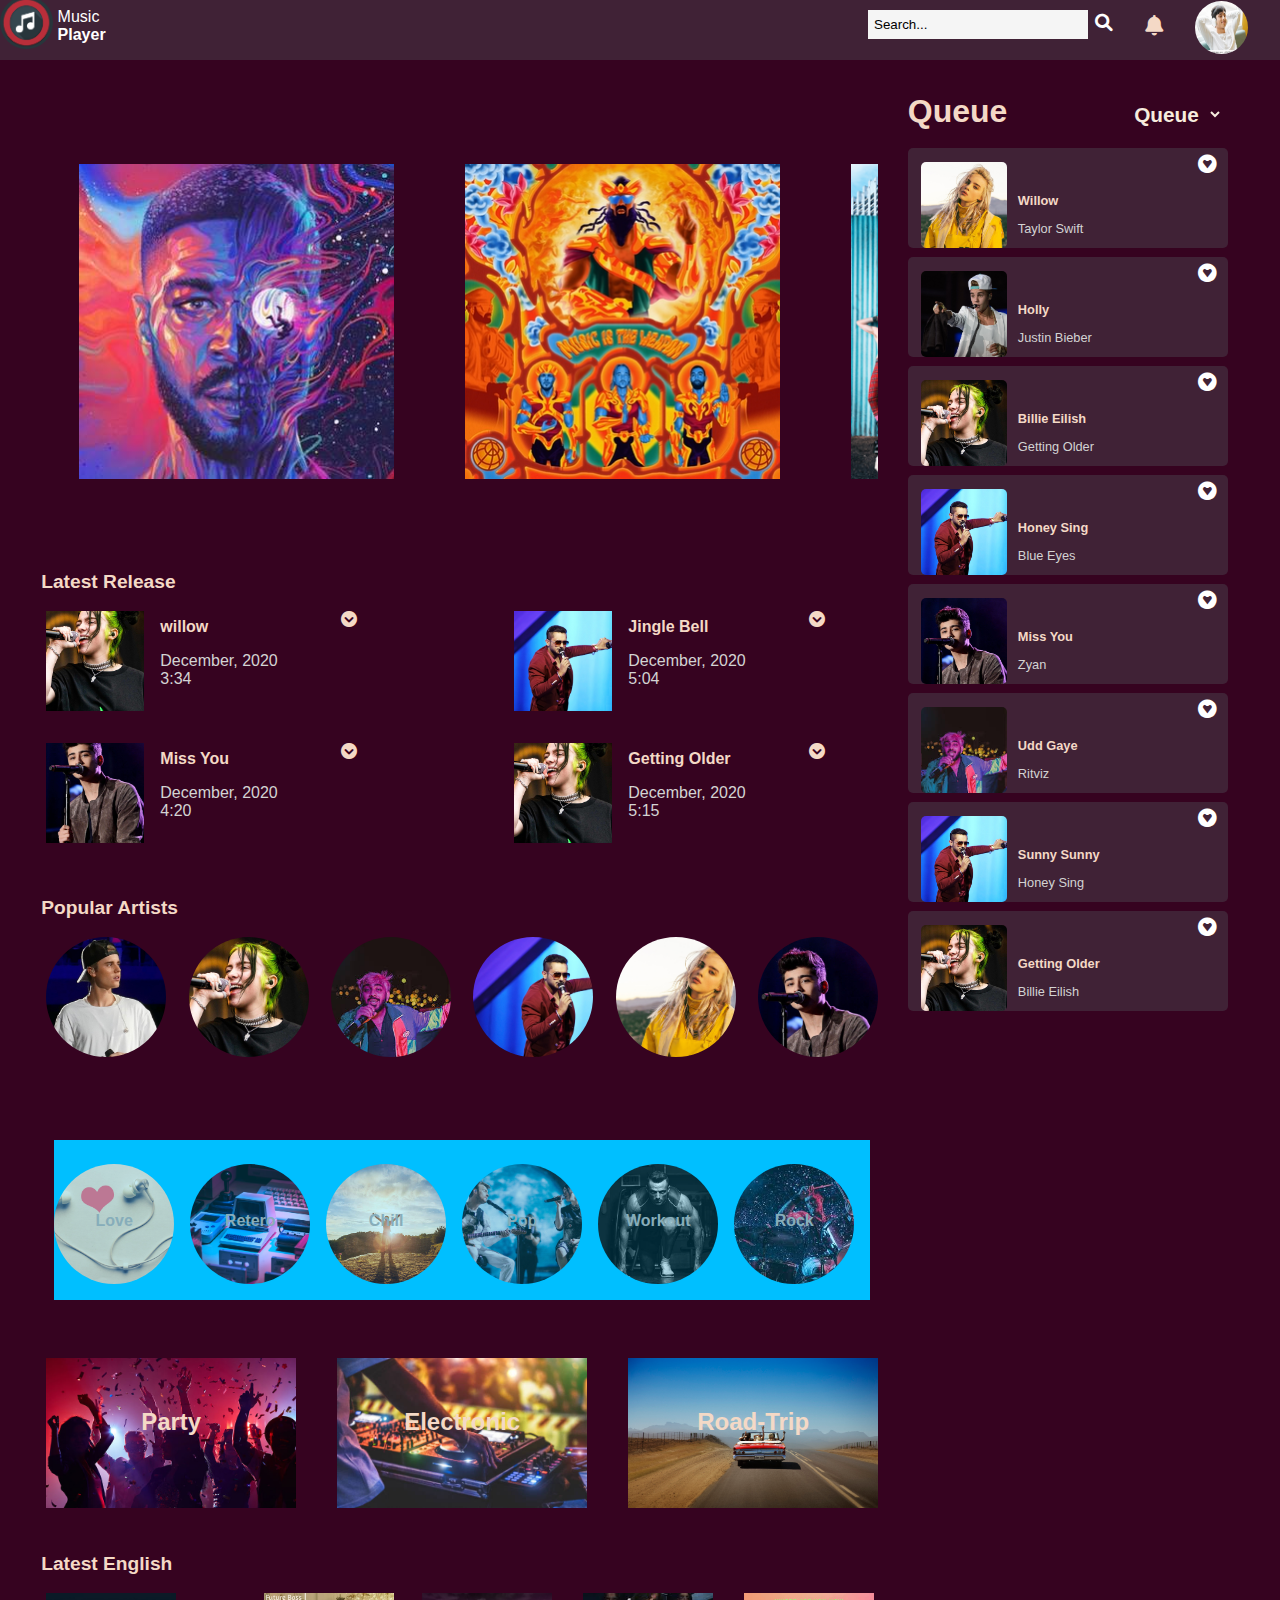
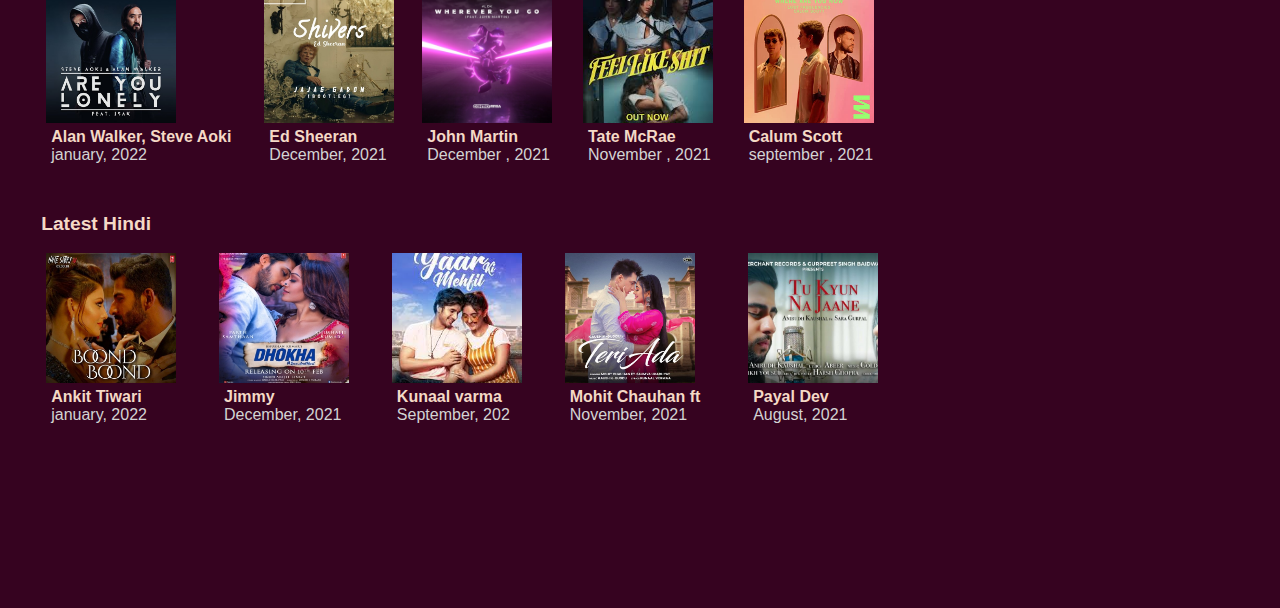
<file: index.html>
<!DOCTYPE html>
<html>
<head>

	<title>Music Player</title>
	<!--css link-->
	<link rel="stylesheet" type="text/css" href="index.css">
	<!--font awesome link-->
	<link rel="stylesheet" type="text/css" href="https://cdnjs.cloudflare.com/ajax/libs/font-awesome/6.0.0/css/all.min.css">
	<!--responsive link-->
	<meta name="viewport" content="width=device-width, initial-scale=1">

</head>
<body>
	<nav>
		<!--Music Player Logo div-->
			<div id="music-player-header">
				 <div id="music-player-logo">
					 <img src="Images/musicdp.png">
				 </div>

				 <!--Music Player Logo div end-->

				 <!--Music Player Title-->
				 <div id="music-player-name">
		             Music<br/><b>Player</b>
				 </div>
			</div>
			 <!--Music Player Title div end-->

	         <!--Search Bar div-->
	         <div id="search-bar-utility">
				 <div id="search-bar">
					 <form>
						 <input type="text" placeholder="Search...">
						 <!--Search Icon-->
						 <i class="fas fa-search"></i>
					 </form>
				 </div>
				 <!--Search Bar div end-->

		         <!--Notification Bell div-->
				 <div id="notifications">
					 <i class="fas fa-bell"></i>
				 </div>
				 <!--Notification Bell div end-->

		         <!--User Image div-->
				 <div id="user">
					 <img src="Images/asian-man.jpg">
				 </div>
			</div>
	
		 <!--User Image div end-->
	</nav>
    <!--end of navigation bar section-->
    <!--Main body of the Music Player Home Page-->
	<main>
		<!--Home Screen Carousel which is slideshown with class slideshow-->
		<div id="new-releases">
			 <img src="Images/Man_on_the_Moon_III.jpg">
			 <img src="Images/Major_Lazer_-_Music_Is_The_Weapon_(album).jpeg">
			 <img src="Images/Yungblud_-_Weird!.png">
		</div>
		<!--End of home screen carousel-->
        
      <!--Begining of latest release section-->
		<div id="latest-release">
			<!--Heading-->
			<h1>Latest Release</h1>
            <!--Latest Release Item div which contains the latest songs displayed-->
			<div id="latest-release-items">
				<!--Item 1-->
                <div id="latest-release-item">
                	<!--Song Image-->
                	<div id="latest-release-img" class="latest-release-img">
                		<!--Play Button div which is hidden and appears on hover-->
                		<div id="latest-release-img-button" class="hide">
                		     <a href="#music-bar" class="font-color"><i class="fas fa-play"></i></a>
                	    </div>
                	    <!--End of Play Button Div-->
                	 </div>
                	 <!--End of Song Image-->
                     <!--Div containing song details-->
                	 <div id="latest-item-title" class="hide">
                	     <b>willow</b>
                	     <p style="color:lightgrey">December, 2020 &emsp;&emsp; 3:34</p>
                     </div>
                     <!--End of div containing song details-->
                     <!--Dropdown menu icon-->
                     <div id="dropdown">
                        <i class="fas fa-chevron-circle-down">
                     	<div id="dropdown-menu" class="hide">
                     		<div id="dropdown-list">
                     			<i class="fas fa-play"></i>
                     			&nbsp;
                     		    <a href="#music-bar">Play Now</a>
                     	    </div>
                     		<hr/>
                     		<div id="dropdown-list">
                     			<i class="fas fa-plus"></i>
                     			&nbsp;
                     		    <a href="#latest-release">Add to Queue</a>
                     	    </div>
                     		<hr/>
                     		<div id="dropdown-list">
                     			<i class="fas fa-plus"></i>
                     			&nbsp;
                     		    <a href="#latest-release">Add to Favourites</a>
                     	    </div>
                     		<hr/>
                     		<div id="dropdown-list">
                     			<i class="fas fa-exclamation-circle"></i>
                     			&nbsp;
                     		    <a href="#latest-release">Get Info</a>
                     	    </div>
                     	</div>
                        </i>
                     </div>
                     <!--End of dropdown menu-->
                </div>
                <!--End of Item 1-->
                <!--Item 2-->
                <div id="latest-release-item">
                	<!--Song Image-->
                	<div id="latest-release-img-2" class="latest-release-img">
                		<!--Play Button div which is hidden and appears on hover-->
                		<div id="latest-release-img-button" class="hide">
                		     <a href="#music-bar" class="font-color"><i class="fas fa-play"></i></a>
                	    </div>
                	 <!--End of Play Button Div-->
                     </div>
                     <!--End of Song Image-->
                     <!--Div containing song details-->
                	 <div id="latest-item-title">
                	     <b>Jingle Bell</b>
                	     <p style="color:lightgrey">December, 2020 &emsp;&emsp; 5:04</p>
                     </div>
                     <!--End of div containing song details-->
                     <!--Dropdown menu icon-->
                	    <div id="dropdown">
                        <i class="fas fa-chevron-circle-down">
                     	<div id="dropdown-menu" class="hide">
                     		<div id="dropdown-list">
                     			<i class="fas fa-play"></i>
                     			&nbsp;
                     		    <a href="#music-bar">Play Now</a>
                     	    </div>
                     		<hr/>
                     		<div id="dropdown-list">
                     			<i class="fas fa-plus"></i>
                     			&nbsp;
                     		    <a href="#latest-release">Add to Queue</a>
                     	    </div>
                     		<hr/>
                     		<div id="dropdown-list">
                     			<i class="fas fa-plus"></i>
                     			&nbsp;
                     		    <a href="#latest-release">Add to Favourites</a>
                     	    </div>
                     		<hr/>
                     		<div id="dropdown-list">
                     			<i class="fas fa-exclamation-circle"></i>
                     			&nbsp;
                     		    <a href="#latest-release">Get Info</a>
                     	    </div>
                     	</div>
                        </i>
                     </div>
                     <!--End of dropdown menu-->
                </div>
                <!--End of Item 2-->
                <!--Item 3-->
                <div id="latest-release-item">
                	 <!--Song Image-->
                     <div id="latest-release-img-3" class="latest-release-img">
                		<!--Play Button div which is hidden and appears on hover-->
                		<div id="latest-release-img-button" class="hide">
                		     <a href="#music-bar" class="font-color"><i class="fas fa-play"></i></a>
                	    </div>
                	 <!--End of Play Button Div-->
                     </div>
                     <!--End of Song Image-->
                     <!--Div containing song details-->
                	 <div id="latest-item-title">
                	     <b>Miss You</b>
                	     <p style="color:lightgrey">December, 2020 &emsp;&emsp; 4:20</p>
                     </div>
                     <!--End of div containing song details-->
                     <!--Dropdown menu icon-->
                	    <div id="dropdown">
                        <i class="fas fa-chevron-circle-down">
                     	<div id="dropdown-menu" class="hide">
                     		<div id="dropdown-list">
                     			<i class="fas fa-play"></i>
                     			&nbsp;
                     		    <a href="#music-bar" class="option-color">Play Now</a>
                     	    </div>
                     		<hr/>
                     		<div id="dropdown-list">
                     			<i class="fas fa-plus"></i>
                     			&nbsp;
                     		    <a href="#latest-release" class="option-color">Add to Queue</a>
                     	    </div>
                     		<hr/>
                     		<div id="dropdown-list">
                     			<i class="fas fa-plus"></i>
                     			&nbsp;
                     		    <a href="#latest-release" class="option-color">Add to Favourites</a>
                     	    </div>
                     		<hr/>
                     		<div id="dropdown-list">
                     			<i class="fas fa-exclamation-circle"></i>
                     			&nbsp;
                     		    <a href="#latest-release" class="option-color">Get Info</a>
                     	    </div>
                     	</div>
                        </i>
                     </div>
                      <!--End of dropdown menu-->
                </div>
                <!--End of Item 3-->
                <!--Item 4-->
                 <div id="latest-release-item">
                 	 <!--Song Image-->
                	 <div id="latest-release-img-4" class="latest-release-img">
                	 	 <!--Play Button div which is hidden and appears on hover-->
                		 <div id="latest-release-img-button" class="hide">
                		         <a href="#music-bar" class="font-color"><i class="fas fa-play"></i></a>
                	     </div>
                	     <!--End of Play Button Div-->
                     </div>
                     <!--End of Song Image-->
                     <!--Div containing song details-->
                	 <div id="latest-item-title">
                	     <b>Getting Older</b>
                	     <p style="color:lightgrey">December, 2020 &emsp;&emsp; 5:15</p>
                     </div>
                     <!--End of div containing song details-->
                     <!--Dropdown menu icon-->
                	    <div id="dropdown">
                        <i class="fas fa-chevron-circle-down">
                     	<div id="dropdown-menu" class="hide">
                     		<div id="dropdown-list">
                     			<i class="fas fa-play"></i>
                     			&nbsp;
                     		    <a href="#music-bar">Play Now</a>
                     	    </div>
                     		<hr/>
                     		<div id="dropdown-list">
                     			<i class="fas fa-plus"></i>
                     			&nbsp;
                     		    <a href="#latest-release">Add to Queue</a>
                     	    </div>
                     		<hr/>
                     		<div id="dropdown-list">
                     			<i class="fas fa-plus"></i>
                     			&nbsp;
                     		    <a hrf="#latest-release">Add to Favourites</a>
                     	    </div>
                     		<hr/>
                     		<div id="dropdown-list">
                     			<i class="fas fa-exclamation-circle"></i>
                     			&nbsp;
                     		    <a href="#latest-release">Get Info</a>
                     	    </div>
                     	</div>
                        </i>
                     </div>
                      <!--End of dropdown menu-->
                 </div>
                <!--End of Item 4-->
   
			</div>
			<!--End of latest release item div-->
		</div>
		<!--End of latest release section--> 

		<!--Begining of popular artist section-->
		<div id="popular-artists">
			<!--Popular artist section title-->
			<h1>Popular Artists</h1>
			<!--Begining of popular artist list section-->
			<div id="popular-artists-list">
				<!--Artist 1-->
				<div id="popular-artists-image" class="box-shadow">
					<div id="popular-artists-text" class="hide box-shadow">
						<a href="file:///C:/Users/HP/Desktop/CSS/project/popularartistlist1.html">
							Justin Bieber
						</a>
					</div>
					
				</div>
				<!--end of artist 1-->
				<!--Artist 2-->
				<div id="popular-artists-image-2" class="box-shadow">
					<div id="popular-artists-text" class="hide">
						<a href="file:///C:/Users/HP/Desktop/CSS/project/popularartistlist2.html">
							Billie Eilish
						</a>
					</div>
				</div>
				<!--End of artist 2-->
				<!--Artist 3-->
				<div id="popular-artists-image-3" class="box-shadow">
					<div id="popular-artists-text" class="hide">
						<a href="file:///C:/Users/HP/Desktop/CSS/project/popularartistlist3.html">
							Ritviz
						</a>
					</div>
				</div>
				<!--end of artist 3-->
				<!--Artist 4-->
				<div id="popular-artists-image-4" class="box-shadow">
					<div id="popular-artists-text" class="hide">
						<a href="file:///C:/Users/HP/Desktop/CSS/project/popularartistlist4.html">
							Honey Sing
						</a>
					</div>
				</div>
				<!--end of artist 4-->
				<!--Artist 5-->
				<div id="popular-artists-image-5" class="box-shadow">
					<div id="popular-artists-text" class="hide">
						<a href="file:///C:/Users/HP/Desktop/CSS/project/popularartistlist5.html">
							Taylor Swift
						</a>
					</div>
				</div>
				<!--end of artist 5-->
				<!--Artist 6-->
				<div id="popular-artists-image-6" class="box-shadow">
					<div id="popular-artists-text" class="hide">
						<a href="file:///C:/Users/HP/Desktop/CSS/project/popularartistlist6.html">
							Zyan
						</a>
					</div>
				</div>
				<!--end of artist 6-->
			</div>
			<!-- end of populaar artists list div-->
		</div>
		<!--end popular artists section-->

		<!--Begining of playlist section-->
		<div id="playlist">
			<!--Playlist item 1-->
			<div id="playlist-item-1" class="playlist-items-style ">
				<div id="popular-artists-text">
					Love
				</div>
			</div>
			<!--end of Playlist item 1-->
			<!--Playlist item 2-->
			<div id="playlist-item-2" class="playlist-items-style ">
				<div id="popular-artists-text">
					Retero
				</div>
			</div>
			<!--end of  Playlist item 2-->
			<!--Playlist item 3-->
			<div id="playlist-item-3" class="playlist-items-style ">
				<div id="popular-artists-text">
					Chill
				</div>
			</div>
			<!--end Playlist item 3-->
			<!--Playlist item 4-->
			<div id="playlist-item-4" class="playlist-items-style ">
				<div id="popular-artists-text">
					Pop
				</div>
			</div>
			<!--end Playlist item 4-->
			<!--Playlist item 5-->
			<div id="playlist-item-5" class="playlist-items-style ">
				<div id="popular-artists-text">
					Workout
				</div>
			</div>
			<!--end Playlist item 5-->
			<!--Playlist item 6-->
			<div id="playlist-item-6" class="playlist-items-style ">
				<div id="popular-artists-text">
					Rock
				</div>
			</div>
			<!--end Playlist item 6-->
		</div>
	    <!--end of playlist section-->

	    <!--Begining of genre section-->
	    <div id="genre">
	    	<!--Genre item 1-->
	    	<div id="genre-item">
	    		<div id="genre-item-background-1" class="genre-items-style">Party</div>
	    	</div>
	    	<!--end of genre item 1-->
	    	<!--genre item 2-->
	    	<div id="genre-item">
	    		<div id="genre-item-background-2" class="genre-items-style">Electronic</div>
	    	</div>
	    	<!--end of genre item 2-->
	    	<!--genre item 3-->
	    	<div id="genre-item">
	    		<div id="genre-item-background-3" class="genre-items-style">Road-Trip</div>
	    	</div>
	    	<!--genre item 3-->
	    </div>
	    <!--end of genre section-->

	    <!--Begining of latest english songs section-->
	    <div id="ltest-songs">
	    	<!--latest english songs title-->
	    	<h1>Latest English</h1>
	    	<!--songs list div-->
	    	<div id="latest-songs-list">
	    		<!--song 1-->
	    		<div id="latest-songs-item">
	    			<!--song image-->
	    			<div id="latest-songs-item-img-1" class="latest-image-styling">
	    				<!--play button which is hidden and appears on hover-->
	    				<div id="latest-songs-item-button" class="hide">
	    					<i class="fa-solid fa-play"></i>
	    				</div>
	    				<!--end of play button div-->
	    			</div>
	    			<!--end of song image-->
	    			<!--song title-->
	    			<div id="latest-songs-item-title">
	    				<b>Alan Walker, Steve Aoki</b><br/><date style="color: lightgrey;" >january, 2022 </date>
	    			</div>
	    			<!--end of song title-->
	    		</div>
	    		<!--end of song 1-->
	    		<!--song 2-->
	    		<div id="latest-songs-item">
	    			<!--song image-->
	    			<div id="latest-songs-item-img-2" class="latest-image-styling">
	    				<!--play button div which is hiden apears on hover-->
	    				<div id="latest-songs-item-button" class="hide">
	    					<i class="fa-solid fa-play"></i>
	    				</div>
	    				<!--end of play button div-->
	    			</div>
	    			<!--end of song image-->
	    			<!--song title-->
	    			<div id="latest-songs-item-title">
	    				<b>Ed Sheeran</b><br/><date style="color: lightgrey;">December, 2021</date>
	    			</div>
	    			<!--end of song title-->
	    		</div>
	    		<!--end of son 2-->
	    		<!--song 3-->
	    		<div id="latest-songs-item">
	    			<!--song image-->
	    			<div id="latest-songs-item-img-3" class="latest-image-styling">
	    				<!--play button div which is hidden appears on hover-->
	    				<div id="latest-songs-item-button" class="hide">
	    					<i class="fa-solid fa-play"></i>
	    				</div>
	    				<!--end of play button div-->
	    			</div>
	    			<!--end of song image-->
	    			<!--song title--> 
	    			<div id="latest-songs-item-title">
	    				<b>John Martin</b><br/><date style="color: lightgrey;">December , 2021</date>
	    			</div>
	    			<!--end of song title-->  
	    	</div>
	    	<!--end of song 3-->
	    	<!--song 4-->
	    	<div id="latest-songs-item">
	    		<!--song image-->
	    		<div id="latest-songs-item-img-4" class="latest-image-styling">
	    			<!--play button div which is hidden appears on hover-->
	    			<div id="latest-songs-item-button" class="hide">
	    				<i class="fa-solid fa-play"></i>
	    			</div>
	    			<!--end play button-->
	    		</div>
	    		<!--end of song image-->
	    		<!--song title-->
	    		<div id="latest-songs-item-title">
	    			<b>Tate McRae</b><br/><date style="color: lightgrey;">November , 2021</date>
	    		</div>
	    		<!--end of song title-->
	    	</div>
	    	<!--end of song 4-->
	    	<!--song 5-->
	    	<div id="latest-songs-item">
	    		<!--song image-->
	    		<div id="latest-songs-item-img-5" class="latest-image-styling">
	    			<!--play button div which is hiden apears on hover-->
	    			<div id="latest-songs-item-button" class="hide">
	    				<i class="fa-solid fa-play"></i>
	    			</div>
	    			<!--end of play button div-->
	    		</div>
	    		<!--end of song image-->
	    		<!--song title-->
	    		<div id="latest-songs-item-title">
	    			<b>Calum Scott</b><br/><date style="color: lightgrey;">september , 2021</date>
	    		</div>
	    		<!--end of song title-->
	    	</div>
	    	<!--end of song 5-->
	    </div>
	    <!--Ending of latest english songs section-->

	    <!--Beginig of latest hindi songs  section-->
	    <div id="ltest-songs">
	    	<!--latest english songs title-->
	    	<h1>Latest Hindi</h1>
	    	<!--songs list div-->
	    	<div id="latest-songs-list">
	    		<!--song 1-->
	    		<div id="latest-songs-item">
	    			<!--song image-->
	    			<div id="latest-songs-item-img-6" class="latest-image-styling">
	    				<!--play button which is hidden and appears on hover-->
	    				<div id="latest-songs-item-button" class="hide">
	    					<i class="fa-solid fa-play"></i>
	    				</div>
	    				<!--end of play button div-->
	    			</div>
	    			<!--end of song image-->
	    			<!--song title-->
	    			<div id="latest-songs-item-title">
	    				<b>Ankit Tiwari</b><br/><date style="color: lightgrey;" >january, 2022 </date>
	    			</div>
	    			<!--end of song title-->
	    		</div>
	    		<!--end of song 1-->
	    		<!--song 2-->
	    		<div id="latest-songs-item">
	    			<!--song image-->
	    			<div id="latest-songs-item-img-7" class="latest-image-styling">
	    				<!--play button which is hidden and appears on hover-->
	    				<div id="latest-songs-item-button" class="hide">
	    					<i class="fa-solid fa-play"></i>
	    				</div>
	    				<!--end of play button div-->
	    			</div>
	    			<!--end of song image-->
	    			<!--song title-->
	    			<div id="latest-songs-item-title">
	    				<b>Jimmy</b><br/><date style="color: lightgrey;" >December, 2021 </date>
	    			</div>
	    			<!--end of song title-->
	    		</div>
	    		<!--end of song 2-->
	    		<!--song 3-->
	    		<div id="latest-songs-item">
	    			<!--song image-->
	    			<div id="latest-songs-item-img-8" class="latest-image-styling">
	    				<!--play button which is hidden and appears on hover-->
	    				<div id="latest-songs-item-button" class="hide">
	    					<i class="fa-solid fa-play"></i>
	    				</div>
	    				<!--end of play button div-->
	    			</div>
	    			<!--end of song image-->
	    			<!--song title-->
	    			<div id="latest-songs-item-title">
	    				<b>Kunaal varma</b><br/><date style="color: lightgrey;" >September, 202 </date>
	    			</div>
	    			<!--end of song title-->
	    		</div>
	    		<!--end of song 3-->
	    		<!--song 4-->
	    		<div id="latest-songs-item">
	    			<!--song image-->
	    			<div id="latest-songs-item-img-9" class="latest-image-styling">
	    				<!--play button which is hidden and appears on hover-->
	    				<div id="latest-songs-item-button" class="hide">
	    					<i class="fa-solid fa-play"></i>
	    				</div>
	    				<!--end of play button div-->
	    			</div>
	    			<!--end of song image-->
	    			<!--song title-->
	    			<div id="latest-songs-item-title">
	    				<b>Mohit Chauhan ft</b><br/><date style="color: lightgrey;" >November, 2021 </date>
	    			</div>
	    			<!--end of song title-->
	    		</div>
	    		<!--end of song 4-->
	    		<!--song 5-->
	    		<div id="latest-songs-item">
	    			<!--song image-->
	    			<div id="latest-songs-item-img-10" class="latest-image-styling">
	    				<!--play button which is hidden and appears on hover-->
	    				<div id="latest-songs-item-button" class="hide">
	    					<i class="fa-solid fa-play"></i>
	    				</div>
	    				<!--end of play button div-->
	    			</div>
	    			<!--end of song image-->
	    			<!--song title-->
	    			<div id="latest-songs-item-title">
	    				<b>Payal Dev</b><br/><date style="color: lightgrey;" >August, 2021 </date>
	    			</div>
	    			<!--end of song title-->
	    		</div>
	    		<!--end of song 5-->
	    </div>
	    <!--ending of latest hindi songs section-->
	</main>
	<!--end of main section-->

	<!--begining of aside section-->
	<aside>
		<!--header of aside section-->
		<div id="aside-header">
			<!--Aside section title-->
			<div id="aside-title">
				Queue
			</div>
			<!--end of aside section title-->
			<!--dropdown menu-->
			<div id="aside-dropdowm">
				<form>
					<select>
						<option id="queue" label="Queue">Queue</option>
						<option id="playlist" label="Playlist"><a href="musicplayerhomepage2.html">Playlist</a></option>
					</select>
				</form>
			</div>
			<!--end of dropdown menu-->
		</div>
		<!--end of aside section header-->
		<!--List of songs-->
		<!--song 1-->
		<div id="queue-item">
			<!--song image-->
			<div id="queue-item-img-1" class="queue-item-img-styling"></div>
			<!--song title-->
			<div id="queue-item-title">
				<b>Willow</b>
				<p style="color:lightgrey">Taylor Swift</p>
			</div>
			<!--end of song title-->
			<!--favourite icon-->
			<input type="checkbox" id="activate-fav1">
				<label for="activate-fav1">
					<div id="queue-favourite">
						<i id="favourite-icon1" class="fa-brands fa-gratipay"></i>
					</div>
				</label>
			<!--end of favourite icon-->
		</div>
		<!--end of song 1-->
		<!--song 2-->
		<div id="queue-item">
			<!--song image-->
			<div id="queue-item-img-2"class="queue-item-img-styling" ></div>
			<!--song title-->
			<div id="queue-item-title">
				<b>Holly</b>
				<p style="color:lightgrey">Justin Bieber</p>
			</div>
			<!--end of song title-->
			<!--favourite icon-->
			<input type="checkbox" id="activate-fav2">
				<label for="activate-fav2">
					<div id="queue-favourite">
						<i id="favourite-icon2" class="fa-brands fa-gratipay"></i>
					</div>
				</label>
			<!--end of favourite icon-->
		</div>
		<!--end of song 2-->
		<!--song 3-->
		<div id="queue-item">
			<!--song image-->
			<div id="queue-item-img-3" class="queue-item-img-styling"></div>
				<!--song title-->
				<div id="queue-item-title">
					<b>Billie Eilish</b>
					<p style="color:lightgrey">Getting Older</p>
				</div>
				<!--end of song title-->
				<!--favourite icon-->
			<input type="checkbox" id="activate-fav3">
				<label for="activate-fav3">
					<div id="queue-favourite">
						<i id="favourite-icon3" class="fa-brands fa-gratipay"></i>
					</div>
				</label>
			<!--end of favourite icon-->
		</div>
		<!--end of song 3-->
		<!--song 4-->
		<div id="queue-item">
			<!--song image-->
			<div id="queue-item-img-4" class="queue-item-img-styling"></div>
				<!--song title-->
				<div id="queue-item-title">
					<b>Honey Sing</b>
					<p style="color:lightgrey">Blue Eyes</p>
				</div>
				<!--end of song title-->
				<!--favourite icon-->
			<input type="checkbox" id="activate-fav4">
				<label for="activate-fav4">
					<div id="queue-favourite">
						<i id="favourite-icon4" class="fa-brands fa-gratipay"></i>
					</div>
				</label>
			<!--end of favourite icon-->
		</div>
		<!--end of song 4-->
		<!--song 5-->
		<div id="queue-item">
			<!--song image-->
			<div id="queue-item-img-5" class="queue-item-img-styling"></div>
				<!--song title-->
				<div id="queue-item-title">
					<b>Miss You</b>
					<p style="color:lightgrey">Zyan</p>
				</div>
				<!--end of song title-->
				<!--favourite icon-->
			<input type="checkbox" id="activate-fav5">
				<label for="activate-fav5">
					<div id="queue-favourite">
						<i id="favourite-icon5" class="fa-brands fa-gratipay"></i>
					</div>
				</label>
			<!--end of favourite icon-->
		</div>
		<!--end of song 5-->
		<!--song 6-->
		<div id="queue-item">
			<!--song image-->
			<div id="queue-item-img-6" class="queue-item-img-styling"></div>
				<!--song title-->
				<div id="queue-item-title">
					<b>Udd Gaye</b>
					<p style="color:lightgrey">Ritviz</p>
				</div>
				<!--end of song title-->
				<!--favourite icon-->
			<input type="checkbox" id="activate-fav6">
				<label for="activate-fav6">
					<div id="queue-favourite">
						<i id="favourite-icon6" class="fa-brands fa-gratipay"></i>
					</div>
				</label>
			<!--end of favourite icon-->
		</div>
		<!--end of song 6-->
		<!--song 7-->
		<div id="queue-item">
			<!--song image-->
			<div id="queue-item-img-7" class="queue-item-img-styling"></div>
				<!--song title-->
				<div id="queue-item-title">
					<b>Sunny Sunny</b>
					<p style="color:lightgrey">Honey Sing</p>
				</div>
				<!--end of song title-->
				<!--favourite icon-->
			<input type="checkbox" id="activate-fav7">
				<label for="activate-fav7">
					<div id="queue-favourite">
						<i id="favourite-icon7" class="fa-brands fa-gratipay"></i>
					</div>
				</label>
			<!--end of favourite icon-->
		</div>
		<!--end of song 7-->
		<!--song 8-->
		<div id="queue-item">
			<!--song image-->
			<div id="queue-item-img-8" class="queue-item-img-styling"></div>
				<!--song title-->
				<div id="queue-item-title">
					<b>Getting Older</b>
					<p style="color:lightgrey">Billie Eilish</p>
				</div>
				<!--end of song title-->
				<!--favourite icon-->
			<input type="checkbox" id="activate-fav8">
				<label for="activate-fav8">
					<div id="queue-favourite">
						<i id="favourite-icon8" class="fa-brands fa-gratipay"></i>
					</div>
				</label>
			<!--end of favourite icon-->
		</div>
		<!--end of song 8-->
	</aside>
	<!--end of aside section-->

	<footer>
    <!--the bottom music bar which pops up when we play music-->
	<div id="music-bar" class="hide" >
		<!--Music Icon-->
		<div id="music-icon">
			 <img src="Images/yo-yo-honey-singh.jpg" alt="music-icon">
		</div>
		<!--End of music icon-->
		<!--Music title-->
		<div id="music-title">
			<b>evermore (feat. Bon Iver)</b>
            <div id="favourite">
			   <i class="far fa-heart"></i>
			</div>
			<div id="remove">
				<i class="fas fa-ban"></i>
			</div>
			<br/>
			<artist id="music-player-title-artist">Taylor Swift</artist>
		</div>
		<!--End of music title-->
		<!--Play buttons-->
		<div id="play-buttons">
			<i class="fas fa-random"></i>
			<i class="fas fa-backward"></i>
			<i class="fas fa-pause-circle"></i>
			<i class="fas fa-forward"></i>
			<i class="fas fa-undo-alt"></i>
		</div>
		<!--End of play buttons-->
		<!--Music start time-->
	    <div id="start-time">
            0:00
	    </div>
	    <!--End of music start time-->
	    <!--Music end time-->
	    <div id="end-time">
            5:04
	    </div>
	    <!--End of music end time-->
	    <!--Begining of the progress bar-->
		<div id="progress-bar">
		     <div id="circle">
			     <i class="fas fa-circle"></i>
		    </div>
		</div>
		<!--End of progress bar-->
		<!--Miscellaneous icons-->
		<div id="queue">
			<i class="fas fa-bars"></i>
		</div>
		<div id="volume">
			<i class="fas fa-volume-up"></i>
		</div>
		<div id="progress-bar-volume">
			<div id="circle-volume">
			  <i class="fas fa-circle"></i>
		    </div>
		</div>
		<!--End of miscellaneous icons-->
	</div>
	<!--End of music bar-->
   </footer>
   <!--End of footer section-->
</body>
<!--End of body-->
</html>
<!--End of html page-->
</file>
<file: index.css>
/*Basic color variables*/

:root{
	--bg_color_1 : #360320;
	--bg_color_2: #998f23;
	--bg_color_3: #E6739F;
	--bg_music_bar: #5e3131;
	--font_color_1: #F4D9C6;
	--font_color_2: #F4D9C6;
	--font_color_3 : #F7ECDE;
}
/*End of variables section*/

/*Basic section of the html page*/
body{
	height: 100%;
	width: 100%;
	margin-left: -5px;
	margin-top: -1vh;
	background-color: var(--bg_color_1);
}

nav{
	height: 4rem;
	width:100%;
	margin: 0.3rem;
	display: flex;
	flex-direction: row;
	flex-wrap: wrap;
	justify-content: space-between;
	position: fixed;
	z-index: 1; /*Navigation bar should be always at top z-index ensures that*/
	background-color: #402236;
}

main{
	height: 150%;
	width: 65%;
	margin-top: 10vh;
	margin-left: 4%;
	margin-right: 3%;
	padding-bottom: 20vh;
	display: inline-flex;
	flex: wrap;
	justify-content: space-between;
	flex-direction: column;
}
aside{
	height: auto;
	width: 28%;
	display: inline-flex;
	flex-direction: column;
	flex-wrap: wrap;
	padding: 0px;
	vertical-align: top;
	margin-top: 8%;
	margin-left: -1vw;
}
#music-player-header{
	width: auto;
	display: flex;
	flex-wrap: wrap;
	flex-direction: row;

}

#search-bar-utility{
	width: auto;
	display: flex;
	margin-right: 2rem;
	flex-wrap: wrap;
	justify-content: space-between;
}
#music-player-logo{
	display: inline;
}
#music-player-logo img{
	height: 3.3rem;
	width: 3.3rem;
	border-radius: 50%;
	display: inline;
}
#music-player-name{
	color: white;
	font-family: helvetica, sans-serif;
	padding: 5px;
	margin-top: 7px;
	display: inline;
}
/*End of Music Player Logo and name part*/
/*Search bar*/
#search-bar{
	width: auto;
	margin-top: 14px;
	margin-right: 2rem;
	color: white;
	font-size: 1.1rem;
}

#search-bar input[type="text"]{
	height:1.7rem;
	width:17vw;
	margin-right: 3px;
	padding: 1px;
	background-color: whitesmoke ;
	border:none;
	color:var(--font_color_1);
	font-family: helvetica, sans-serif;
}
::placeholder{
	color: black;  /*Editing the placeholder of the searchbar*/
	font-family: helvetica, sans-serif;
	padding: 5px;
}
#search-bar input:focus{
	height:1.7rem;
	width:17vw;
	outline:none;
}
#search-bar i{
	margin-top: 1px;
}

#user{
	margin-top: 5px;
}
#user img{
	height: 3.3rem;
	width: 3.3rem;
	border-radius: 50%;
}

#notifications{
	font-size: 1.3rem;
	color: var(--font_color_1);
	margin-top: 18px;
	margin-right: 2rem;

}
#new-releases{
	overflow: hidden;
	white-space: nowrap;
}
#new-releases img{
	height:35vh;
	width:35vh;
	text-align: center;
	margin-top: 50px;
	padding: 4%;
	transition: transform 0.7s ease-in-out  ;
	
}
#new-releases img:hover{
	filter: grayscale(0%) !important;
	transform: scale(1.1); /*Animation on hover*/
	transition: transform 0.7s ease-in out;
}

/*begining of latest release section*/
#latest-release-items{
	display: flex;
	flex-direction: row;
	justify-content: space-between;
	flex-wrap: wrap;
	position: relative;
	margin-right: 5vw;

}

#latest-release h1{
	font-family: helvetica, sans-serif;
	font-weight: bold;
	color: var(--font_color_1);
	font-size: 1.2rem;
	margin-left: -5px;
	margin-top: 6vh;
	margin-bottom: -14px;
}

#latest-release-item{
	height: auto;
	width: 300px;
	color: var(--font_color_1);
	font-family:helvetica, sans-serif;
	display: flex;
	flex-direction: row;
	justify-content: space-between;
	padding-top: 2rem;
}

#latest-item-title{
	padding-left: 1rem;
	display: flex;
	flex-direction: column;
	justify-content: center;
	margin-left: 0vw;
}

#latest-release-img{
	height: 100px;
	width: 100px;
	padding: 0px;
	background-image: url("Images/Billie_Eilish.jpg");
	background-position: center;
	background-size: cover;
	color: var(--font_color_1);
	text-align: center;
	font-size: 1.3rem;

}
#latest-release-img-2{
	height: 100px;
	width: 100px;
	padding: 0px;
	background-image: url("Images/yo-yo-honey-singh.jpg");
	background-position: center;
	background-size: cover;
	color: var(--font_color_1);
	text-align: center;
	font-size: 1.3rem;
}
#latest-release-img-3{
	height: 100px;
	width: 100px;
	padding: 0px;
	background-image: url("Images/Zyan.jpg");
	background-position: center;
	background-size: cover;
	color: var(--font_color_1);
	text-align: center;
	font-size: 1.3rem;
}
#latest-release-img-4{
	height: 100px;
	width: 100px;
	padding: 0px;
	background-image: url("Images/Billie_Eilish.jpg");
	background-position: center;
	background-size: cover;
	color: var(--font_color_1);
	text-align: center;
	font-size: 1.3rem;
}
#latest-release-img-button{
	margin-top:40%
 
}
#latest-release-img-button a{
	color: var(--font_color_1);
}
.latest-release-img:hover{
	opacity: 0.8;
}

.latest-release-img:hover>.hide{
	display: block;   /*Play button is displayed on hover*/
}

.hide{
	display: none;
}

#dropdown-list a:hover{
	color: black;
	font-weight: bolder;
}
#dropdown-list i:hover{
	color: darkgrey;
	font-weight: bolder;
}

/*Dropdown bar of latest release section*/
#dropdown{
	height: 50px;
	width: 50px;
	position: absolute;
	margin-left: 23vw;
}
#dropdown-menu{
	height: 0px;
	width: 0px;
	margin: 0px;
	padding: 0px;
	background-color: var(--font_color_1);
	border-radius: 10px;
	box-shadow: 0px 0px 5px 0.2px lightblue;
	font-family: sans-serif;
	color:#4b5c5e ;
	font-weight: 400;
	position: relative;
	z-index: 1;
	padding: 1rem;
	display: none;
}
#dropdown-list{
	display: none;
	margin-bottom: 1rem;
}
#dropdown-list a{
	text-decoration: none;
	color: #4b5c5e;
}
#dropdown:hover #dropdown-menu{
	height: 150px;
	width:200px ;
	display: block;
}
#dropdown:hover #dropdown-list{
	display: block;
}

/*End of dropdown bar of latest release section*/
/*End of latest release section*/

/*Begining of popular artists section*/

#popular-artists h1{
	font-family: helivetica, sans-serif;
	color: var(--font_color_1);
	font-weight: bold;
	font-size: 1.2rem;
	margin-top: 6vh;
	margin-bottom: -14px;
	margin-left:-5px ;
}

#popular-artists-list{
	display: flex;
	flex-direction: row;
	flex-wrap: wrap;
	justify-content: space-between;

}

#popular-artists-image{
	background-image: url("Images/Justin_Bieber_in_2015.jpg");
	background-size: cover;
	height: 120px;
	width: 120px;
	margin-top: 2rem;
	border-radius: 50%;
	border: 0px;
}

#popular-artists-image-2{
	background-image: url("Images/Billie_Eilish.jpg");
	background-size: cover;
	height: 120px;
	width: 120px;
	margin-top: 2rem;
	border: 0px;
	border-radius: 50%;
}

#popular-artists-image-3{
	background-image: url("Images/Ritviz.jpg");
	background-size: cover;
	height: 120px;
	width: 120px;
	margin-top: 2rem;
	border: 0px;
	border-radius: 50%;
}

#popular-artists-image-4{
	background-image: url("Images/yo-yo-honey-singh.jpg");
	background-size: cover;
	height: 120px;
	width: 120px;
	margin-top: 2rem;
	border: 0px;
	border-radius: 50%;
}

#popular-artists-image-5{
	background-image: url("Images/Top-10-Most-Popular-Songs-by-Billie-Eilish-2.jpg");
	background-size: cover;
	height: 120px;
	width: 120px;
	margin-top: 2rem;
	border: 0px;
	border-radius: 50%;
}

#popular-artists-image-6{
	background-image: url("Images/Zyan.jpg");
	background-size: cover;
	height: 120px;
	width: 120px;
	margin-top: 2rem;
	border: 0px;
	border-radius: 50%;
}

#popular-artists-text{
	text-align: center;
	margin-top: 40%;
	color: var(--font_color_1);
	font-weight: bold;
	font-family: sans-serif;

}

#popular-artists-text a{
	text-decoration: none;
	color: var(--font_color_1);
}

.box-shadow:hover{
	box-shadow: 0px 0px 9px 5px rgba(230,196,196,0.2);;
	opacity: 0.8;
}

.box-shadow:hover> .hide{
	display: block;
}
/*end of popular artist section*/

/*Begining of playlist section*/
#playlist{
	width: auto;
	height: auto;
	background-color: deepskyblue;
	margin-top: 10%;
	display: flex;
	flex-direction: row;
	flex-wrap: wrap;
	justify-content: space-between;
	text-align: center;
	align-self: center;

}


#playlist-item-1{
	background-image: url("Images/Earbuds-against-heart-background.jpg");
	background-size: cover;
	background-position: center;
}

#playlist-item-2{
	background-image: url("Images/Retero.jpg");
	background-size: cover;
	background-position: center;
}
#playlist-item-3{
	background-image: url("Images/Chilli.jpg");
	background-size: cover;
	background-position: center;
}
#playlist-item-4{
	background-image: url("Images/pop.jpg");
	background-size: cover;
	background-position: center;
}
#playlist-item-5{
	background-image: url("Images/Workout.jpg");
	background-size: cover;
	background-position: center;
}
#playlist-item-6{
	background-image: url("Images/Rock.jpg");
	background-size: cover;
	background-position: center;
}
.playlist-items-style{
	height: 120px;
	width: 120px;
	border-radius: 50%;
	border: 0px;
	margin-top: 1.5rem;
	opacity: 0.8;
	margin-right: 1rem;
	margin-bottom: 1rem;
}

.playlist-items-style:hover{
    box-shadow: 0px 0px 9px 5px lightblue;
}
#popular-artists-text{
	color: darkgrey;
}
/*end of playlist section*/

/*Begining of genre section*/

#genre{
	padding-top: 100px;
	width: 100%;
	height: auto;
	display: flex;
	flex-direction: row;
	flex-wrap: wrap;
	justify-content: space-between;
	align-items: center;
	overflow: hidden;
	margin-bottom: -5%;
}

#genre-item{
	height: auto;
	width: auto;
	margin-top: -5%;
	padding: 0px;
	transition: transform 0.7s ease-in-out;
}
#genre-item-background-1{
    background-image: url("Images/holiday-party-entertainment-top-notch-talent.jpg");
	transition: transform 0.7s ease-in-out;
}

#genre-item-background-2{
    background-image: url("Images/party-image.jpg");
 	transition: transform 0.7s ease-in-out;
}

#genre-item-background-3{
	background-image: url("Images/road-trip.jpg");
	transition: transform 0.7s ease-in-out;
}
.genre-items-style{
	height: 150px;
	width: 250px;
	background-size: cover;
	background-repeat: no-repeat;
	opacity: 01;
	padding: 0px;
	color: var(--font_color_2);
	font-family: sans-serif;
	font-size: 1.5rem;
	line-height: 8rem;
	font-weight: bold;
	margin-bottom: 2rem;
	text-align: center;
}

.genre-items-style:hover{
	transform: scale(0.8);
}
/*end of genre section*/

/*latest songs section*/
#ltest-songs h1{
	color: var(--font_color_1);
	font-size: 1.2rem;
	font-weight: ltest-songs;
	font-family: sans-serif;
	margin-top: 6vh;
	margin-left: -5px;
	margin-bottom: -14px;
}

#latest-songs-list{
	height: auto;
	width: 100%;
	display: flex;
	flex-direction: row;
	flex-wrap: wrap;
	justify-content: space-between;

}
#latest-songs-item{
	height: 150px;
	width: auto;
	margin-top: 2rem;
	margin-bottom: 1rem;
}
#latest-songs-item-img-1{
	background-image: url("Images/latest-english/Are-You-Lonely-English.jpg");
}
#latest-songs-item-img-2{
	background-image: url("Images/latest-english/artworks-N6gZkDTVKf0kMeV8-dRivXA-t500x500.jpg");
}
#latest-songs-item-img-3{
	background-image: url("Images/latest-english/alok-wherever-you-go-Cover-Art.jpg");
}
#latest-songs-item-img-4{
	background-image: url("Images/latest-english/feel.jpg");
}
#latest-songs-item-img-5{
	background-image: url("Images/latest-english/now.jpg");
}

/*hindi song images*/
#latest-songs-item-img-6{
	background-image: url("Images/latest-hindi/boond.jpg");
}
#latest-songs-item-img-7{
	background-image: url("Images/latest-hindi/dhokha.jpg");
}
#latest-songs-item-img-8{
	background-image: url("Images/latest-hindi/yar.jpg");
}
#latest-songs-item-img-9{
	background-image: url("Images/latest-hindi/Teri-Ada-Hindi.jpg");
}
#latest-songs-item-img-10{
	background-image: url("Images/latest-hindi/tu-kyun-na-jaane-lyrics.jpg");
}

.latest-image-styling{
	background-size: cover;
    background-position: center;
    height: 130px;
    width: 130px;
    text-align: center;
    color: var(--font_color_1);
    font-size: 1.5rem;
}
.latest-image-styling:hover>.hide{
	display: block;
}
.latest-image-styling:hover{
	opacity: 0.5;
}
#latest-songs-item-button {
	margin-top: 0%;
	position: relative;
	top: 37%;
}

#latest-songs-item-title{
	font-family: sans-serif;
	color: var(--font_color_1);
	text-align: left;
	padding: 5px;
}
/*end of latest margin section*/

/*Aside section*/
#aside-header{
	height: auto;
	width: 88%;
	display: flex;
	flex-direction: row;
	flex-wrap: wrap;
	justify-content: space-between;
	margin-bottom: 1vh;
}
#aside-title{
	height: auto;
	width: auto;
	font-family: sans-serif;
	font-size: 2rem;
	color: var(--font_color_1);
	display: inline-flex;
	font-weight: bold;
}
#aside-dropdowm{
	margin-top: 1vh;
	display: inline-flex;
}
#aside-dropdowm select{
	font-size: 1.3rem;
	font-family: sans-serif;
	color: var(--font_color_3);
	font-weight: bold;
	background-color: var(--bg_color_1);
    border: 0px;
}
#aside-dropdowm option {
	font-size: 1.3rem;
	font-family: sans-serif;
	color: black;
	background-color: var(--font_color_1);
	border: 0px;
}
#aside-dropdowm select:focus{
	outline: none;
}
#queue-item{
	height: 100px;
	width: 320px;
	background-color: #402236;
	display: flex;
	flex-flow:column wrap;
	margin-top: 1vh;
	border-radius:5px;
}
.queue-item-img-styling{
    height: 80px;
	width: 80px;
	padding: 1%;
	margin-top: 1.5vh;
	margin-left: 1vw;
	background-position:top;
	background-size: cover;
	color: var(--font_color_1);
	text-align: center;
	font-size: 1.3rem;
	border-radius: 5px;
}
#queue-item-img-1{
	background-image: url("Images/Top-10-Most-Popular-Songs-by-Billie-Eilish-2.jpg");
}
#queue-item-img-2{
	background-image: url("Images/justin-bieber.jpg");
}
#queue-item-img-3{
	background-image: url("Images/Billie_Eilish.jpg");
}
#queue-item-img-4{
	background-image: url("Images/yo-yo-honey-singh.jpg");
}
#queue-item-img-5{
	background-image: url("Images/Zyan.jpg");
}
#queue-item-img-6{
	background-image: url("Images/Ritviz.jpg");
}
#queue-item-img-7{
	background-image: url("Images/yo-yo-honey-singh.jpg");
}
#queue-item-img-8{
	background-image: url("Images/Billie_Eilish.jpg");
}

#queue-item-title{
	font-family: sans-serif;
	color: var(--font_color_1);
	font-size: 0.8rem;
	position: relative;
	top: 5vh;
}
#queue-favourite{
	margin-left: 180px;
	margin-top: -50px;
	color: var(--font_color_1);
	font-size: 1.2rem;
}


#activate-fav1{display:none}
#activate-fav1:checked ~ label 
#favourite-icon1{color:deeppink;}
#favourite-icon1{color:#FFF;}

#activate-fav2{display:none}
#activate-fav2:checked ~ label 
#favourite-icon2{color:deeppink;}
#favourite-icon2{color:#FFF;}

#activate-fav3{display:none}
#activate-fav3:checked ~ label 
#favourite-icon3{color:deeppink;}
#favourite-icon3{color:#FFF;}

#activate-fav4{display:none}
#activate-fav4:checked ~ label 
#favourite-icon4{color:deeppink;}
#favourite-icon4{color:#FFF;}

#activate-fav5{display:none}
#activate-fav5:checked ~ label 
#favourite-icon5{color:deeppink;}
#favourite-icon5{color:#FFF;}

#activate-fav6{display:none}
#activate-fav6:checked ~ label 
#favourite-icon6{color:deeppink;}
#favourite-icon6{color:#FFF;}

#activate-fav7{display:none}
#activate-fav7:checked ~ label
#favourite-icon7{color:deeppink;}
#favourite-icon7{color:#FFF;}

#activate-fav8{display:none}
#activate-fav8:checked ~ label
#favourite-icon8{color:deeppink;}
#favourite-icon8{color:#FFF;}
/*music bar section*/
#music-bar{
	height: 100px;
	width: 1500px;
	position: fixed;
	bottom: 0;
	background-color: var(--bg_music_bar);
	opacity: 1;
	color: var(--font_color_1);
	z-index: 15;
}

#music-icon{
	height: 70px;
	width: 70px;
	margin-left: 2vw;
	margin-top: 6px;
	border:2px solid  var(--font_color_1);;
	opacity: 1;
}
#music-icon img{
	height: 70px;
	width: 70px;
	margin-left: 0;
	margin-top: 0;
	position: fixed;
}
#music-bar:target{
	display: block; /*When play button is clicked music bar is displayed*/
}
#music-icon a{
	position: fixed;
	top:12vh;
	left:98%;
	color: var(--font_color_1);
}
#music-title{
	color: var(--font_color_1);
	font-family: sans-serif;
	font-size:1rem;
	margin-top: -3.5%;
	margin-left: 7.5%;
}
#music-player-title-artist{
	 color:lightgrey; 
	 font-size:0.8rem;
}
#play-buttons{
	margin-top: -2%;
    margin-left: 34%;
    font-size: 1.3rem;
}
#play-buttons i{
	padding-right: 4%;
}
#progress-bar{
	height:3px;
	width:380px;
	background-color: var(--font_color_3);
	margin-left: 460px;
	margin-top:-1vh;
	border-radius: 2px;
}
#circle{
	position: relative;
	top:-6px;
	left:-1px;
}
#favourite{
	margin-left: 5px;
	display: inline;
}
#remove{
	margin-left: 5px;
   display: inline;
}
#queue{
	display: inline;
	margin-left: 67%;
	position: relative;
	bottom: 21%;
}
#volume{
	display: inline;
	margin-left: 70%;
	position: relative;
	bottom: 38%;
}
#progress-bar-volume{
	height:3px;
	width:10vw;
	background-color: var(--font_color_3);
	position: fixed;
	left: 1100px;
	top:93.5vh;
	border-radius: 2px;
	display: inline;
}

#circle-volume{
	position: relative;
	top:-6px;
	left:0%;
}
#start-time{
	display: inline;
	position: absolute;
	 color: var(--font_color_2);
	font-family: sans-serif;
	position: relative;
	left:28%;
	top:2.5%;
	font-size: 0.8rem;
}
#end-time{
	display: inline;
	position: absolute;
	 color: var(--font_color_2);
	font-family: sans-serif;
	font-size: 0.8rem;
	position: relative;
	left:55%;
	top:2.5%;
}
/*End of music bar*/
/*End of CSS for the first web page*/

/*This CSS is used for the Single Playlist Screen html page common properties such as
main, aside etc. are same as before*/

/*Artist Template Begining*/
#artist-template{
	height: auto;
	width: 95%;
	background-color: var(--bg_color_2);
	margin-top: 5%;
	display: flex;
	flex-direction: row;
	flex-wrap: wrap;
	justify-content: space-between;
}
#artist-image{
	height: 60vh;
	width: 40%;
	background: linear-gradient(to bottom, rgba(13,0,101,0) 10%,
              rgba(13,0,101,1)), url(file:///C:/Users/HP/Desktop/Justin_Bieber_in_2015.jpg); /*Adding linear gradient*/
	background-position: center;
	background-size: cover;
	background-repeat: no-repeat;
}
#artist-details{
	height: 60vh;
	width: 54%;
	display: flex;
	flex-direction:column;
	margin-left: 1%;
	margin-right: 3%;
}
#artist-title{
	height: 20%;
	width: 100%;
	margin-top: 13%;
	display: flex;
	flex-direction: row;
	justify-content: space-between;
	flex-wrap: wrap;
	font-family: helvetica, sans-serif;
	color: var(--font_color_1);
}
#artist-title b{
	font-size: 1.5rem;
}
#artist-title followers{
	font-size: 0.9rem;
	color: var(--font_color_2);
	margin-top: 1.5%;
}
#artist-title artist-type{
	font-size: 0.9rem;
	color: var(--font_color_2);
	font-weight: bold;
	margin-top: 1rem;
	padding: 0.5rem;
}
#artist-intro{
	font-family: sans-serif;
	font-size: 0.9rem;
	text-align: justify;
	color: var(--font_color_2);
	width: 95%;
}
#artist-buttons{
	height: auto;
	width: 55%;
	display: flex;
	flex-direction: row;
	justify-content: space-between;
	flex-wrap: wrap;
	align-items: center;
	margin-top: 10%;
}
#playall-button{
	height: 1.7rem;
	width: 9rem;
	background-image: linear-gradient(to left, #8A2387, #E94057, #F27121);
	color: white;
    text-align: center;
    font-weight: bold;
    font-family: helvetica, sans-serif;
    border-radius: 0.3rem;
    padding-top: 4%;
}
#follow-button{
	font-family: sans-serif;
	color: var(--font_color_2);
}
#tracks{
	font-family: helvetica,sans-serif;
	color: var(--font_color_2);
	margin-top: 0.5rem;
	font-size: 0.8rem;
}
/*End of Artist template*/

/*Begining of Atist songs*/
#artist-songs{
	height: auto;
	width: 100%;
	display: flex;
	flex-direction: column;
	flex-wrap: wrap;
	justify-content: space-between;
	padding-top: 3%;
}
#song{
	height: 12vh;
	width: 95%;
	min-width: 300px;
	display: flex;
	flex-direction: row;
	flex-wrap: wrap;
	align-items: center;
	justify-content: space-between;
	margin-bottom: 1.5%;
	background-color: var(--bg_color_3);

}
#song img{
	height: 10vh;
	width: 10vh;
	margin-left: 2vw;
}
#song-number{
	font-family: helvetica, sans-serif;
	color: var(--font_color_2);
    margin-left: 1vw;
    font-size: 0.8rem;
    display: flex;
    flex-direction: row;
    flex-wrap: wrap;
    align-items: center;
    width: 50%;
}
#icons{
	height: auto;
	width: 4vw;
	color: var(--font_color_2);
	display: flex;
	flex-wrap: wrap;
	flex-direction: row;
	justify-content: space-between;
	padding-right: 2%;
}
#song-details{
	font-family:helvetica, sans-serif;
	font-size: 0.95rem;
	font-weight: bold;
	color: var(--font_color_2);
	display: flex;
	flex-direction: column;
	flex-wrap: wrap;
	justify-content: space-between;
	margin-left: 2vw;
}
#song-details author{
	font-family: sans-serif;
	font-size: 0.8rem;
	color: var(--font_color_2);
	margin-top: 1vh;
}

/*aside section of popular artist page*/

#aside-header-1{
	font-family: helvetica, sans-serif;
	color: var(--font_color_1);
	font-size: 1.6rem;
	font-weight: bolder;
	display: flex;
	flex-direction: row;
	flex-wrap: wrap;
	justify-content: space-between;
	align-items: center;
	margin-right: 5vw;
	width: 90%;
}

#aside-header-1 x{
	font-family:helvetica, sans-serif;
	font-size: 0.9rem;
	color: var(--font_color_2);
}
#similar-artist{
	height: 20vh;
	width: 100%;
	display: flex;
	flex-direction: row;
	flex-wrap: wrap;
	align-items: center;
	margin-top: 1.5rem;
	color: var(--font_color_1);
	font-size: 1.3rem;
	margin-bottom: -1.5rem;
}
#artist-img{
	background-image: url(file:///C:/Users/HP/Desktop/Justin_Bieber_in_2015.jpg);
	height: 15vh;
	width: 15vh;
	background-size: cover;
	background-position: center;
	margin-right: -0.5rem;
}
#similar-artist i{
	margin-left: 8vw;
}
#aside-header-2{
	font-family: helvetica, sans-serif;
	color: var(--font_color_1);
	font-size: 1.6rem;
	font-weight: bolder;
	display: flex;
	flex-direction: row;
	flex-wrap: wrap;
	justify-content: space-between;
	align-items: center;
	margin-right: 5vw;
	width: 90%;
	margin-top: 2.5rem;
}
#aside-header-2 x{
	font-family: helvetica, sans-serif;
	color: var(--font_color_2);
	font-size: 0.9rem;
}

aside #song{
	align-items: center;
	margin-top: 1.5rem;
	margin-bottom: -1rem;
}
aside #song #song-details{
	font-size: 0.8rem;
}
aside #song #song-number{
	width: 70%;
	margin-top: 0.3rem;
}
/*Artist songs ends*/
/*End of css values for all web pages*/

/*Adding responsiveness*/

@media only screen and (max-width: 900px) {
	#new-releases img{
		height: 300px;
		width: 200px;
	}
	#music-player-logo img{
		height: 2.2rem;
		width: 2.2rem;
		margin-top: 0.5rem;
	}
	#music-player-name{
		font-size: 0.8rem;
	}
	#user img{
		height: 2.2rem;
		width: 2.2rem;
	}
	#music-player-title-artist{
		font-size: 0.5rem;
	}
	#notifications{
		font-size: 1rem;
	}
	#search-bar{
		font-size: 1rem;
	}
	::placeholder{
		font-size: 0.5rem;
	}
	nav{
		margin-top: -11%;
	}
	main{
		display: block;
		width: 100%;
	}
	aside{
		margin-top: -9%;
		width: 100%;
		flex-direction: row;
		flex-wrap: wrap;
		margin-left: 2rem;
	}
	#aside-dropdowm{
		display: none;
	}
	#aside-title{
		font-size: 1.5rem;
	}
	#new-releases{
		height: 40vh;
	}
	#queue-item{
		width: 250px;
		margin-right: 2rem;
		margin-bottom: 1rem;
	}
	#queue-favourite{
		margin-left: 130px;
	}
	#genre-item{
		margin-right: 1rem;
		margin-bottom: 1rem;
	}
	#artist-songs{
		margin-top: 7%;
	}
	#artist-template{
		height: auto;
	}
	#artist-image img{
		height: 300px;
	}
	#music-bar{
		height: 80px;
	}
	#music-icon{
		height: 40px;
		width: 40px;
		margin-top: 1rem;
	}
	 #music-title{
	    color: var(--font_color_1);
	    font-family: sans-serif;
	    font-size:0.7rem;
	    margin-top: -35px;
	    margin-left: 100px;
    }
    #music-title artist{
    	color: lightgrey;
    	font-size: 0.5rem;
    }
    #play-buttons{
    	margin-top: -4%;
    	margin-left: 350px;
        font-size: 0.8rem;
        margin-top: -1.3rem;
    }
    #play-buttons i{
	   padding-right: 1rem;
    }
    #progress-bar{
	    height:3px;
	    width:200px;
	    background-color: var(--font_color_3);
	    margin-left: 320px;
	    margin-top:-1vh;
	    border-radius: 2px;
     }
     #progress-bar-volume{
	    height:2px;
	    width:70px;
	    background-color: var(--font_color_3);
	    margin-left: -400px;
	    margin-top:-1vh;
	    border-radius: 2px;
     }
    #circle{
    	font-size: 0.5rem;
    	position: relative;
    	top: -4px;
    	left: -1px;
    }
    #circle-volume{
    	font-size: 0.5rem;
    	position: relative;
    	top: -4px;
    	left: -1px;
    }
    #favourite{
    	margin-left: 5px;
    	display: inline;
    }
    #remove{
    	margin-left: 5px;
    	display: inline;
    }
    #queue{
    	display: inline;
    	margin-left: 680px;
    	font-size: 0.5rem;
    	position: relative;
    	bottom: 23%;
    }

    #start-time{
    	display: inline;
    	position: absolute;
    	color: var(--font_color_2);
    	font-family: sans-serif;
    	position: relative;
    	left: 290px;
    	top: 2.5%;
    	font-size: 0.5rem;
    }
    #end-time{
    	display: inline;
    	position: absolute;
    	color: var(--font_color_2);
    	font-family: sans-serif;
    	font-size: 0.5rem;
    	position: relative;
    	left: 520px;
    	top: 2.5%;
    }
    #icons i{
    	margin-bottom: 0.5rem;
    	margin-right: 1rem;
    }
}

@media only screen and(max-width: 500px){
	#new-releases img{
		height: 100px;
		width: 110px;
	}
	#music-bar{
		height: 70px;
	}
	#music-icon{
		height: 40px;
		width: 40px;
		margin-top: 1rem;
	}
	#music-icon img{
		height: 40px;
		width: 40px;
	}
	#music-title{
		font-family: sans-serif;
		font-size: 0.5rem;
		color: var(--font_color_1);
		margin-top: -35px;
		margin-left: 60px;
	}
	#music-title artist{
		color: lightgrey;
		font-size: 0.2rem;
	}
	#play-buttons{
		margin-top: -3%;
		margin-left: 220px;
		font-size: 0.5rem;
        margin-top: -1.3rem;
	}
	 #play-buttons i{
	   padding-right: 1rem;
    }
      #progress-bar{
	    height:2px;
	    width:150px;
	    background-color: var(--font_color_3);
	    margin-left: 200px;
	    margin-top:-1vh;
	    border-radius: 2px;
     }
     #progress-bar-volume{
	    height:2px;
	    width:70px;
	    background-color: var(--font_color_3);
	    margin-left: -700px;
	    margin-top:-1vh;
	    border-radius: 2px;
     }
     #circle{
     	font-size: 0.5rem;
	    position: relative;
	    top:-4px;
	    left:-1px;
    }
    #circle-volume{
     	font-size: 0.5rem;
	    position: relative;
	    top:-4px;
	    left:-1px;
    }
    #favourite{
	    margin-left: 5px;
	    display: inline;
    }
    #remove{
	    margin-left: 5px;
        display: inline;
     }   
     #queue{
	    display: inline;
	    margin-left: 380px;
	    font-size: 0.5rem;
	    position: relative;
	    bottom: 23%;
    }

    #start-time{
	    display: inline;
	    position: absolute;
	    color: var(--font_color_2);
	    font-family: sans-serif;
	    position: relative;
	    left:175px;
	    top:2.5%;
	    font-size: 0.5rem;
    }
    #end-time{
	    display: inline;
	    position: absolute;
	    color: var(--font_color_2);
	    font-family: sans-serif;
	    font-size: 0.5rem;
	    position: relative;
	    left:340px;
	    top:2.5%;
    }
    #music-player-title-artist{
    	font-size: 0.5rem;
    }
    #icons i{
	    margin-bottom: 0.5rem;
	    margin-right: 1rem;
   }
   #dropdown{
   	margin-left: 300px;
   }
}
/*End of responsiveness*/
</file>
